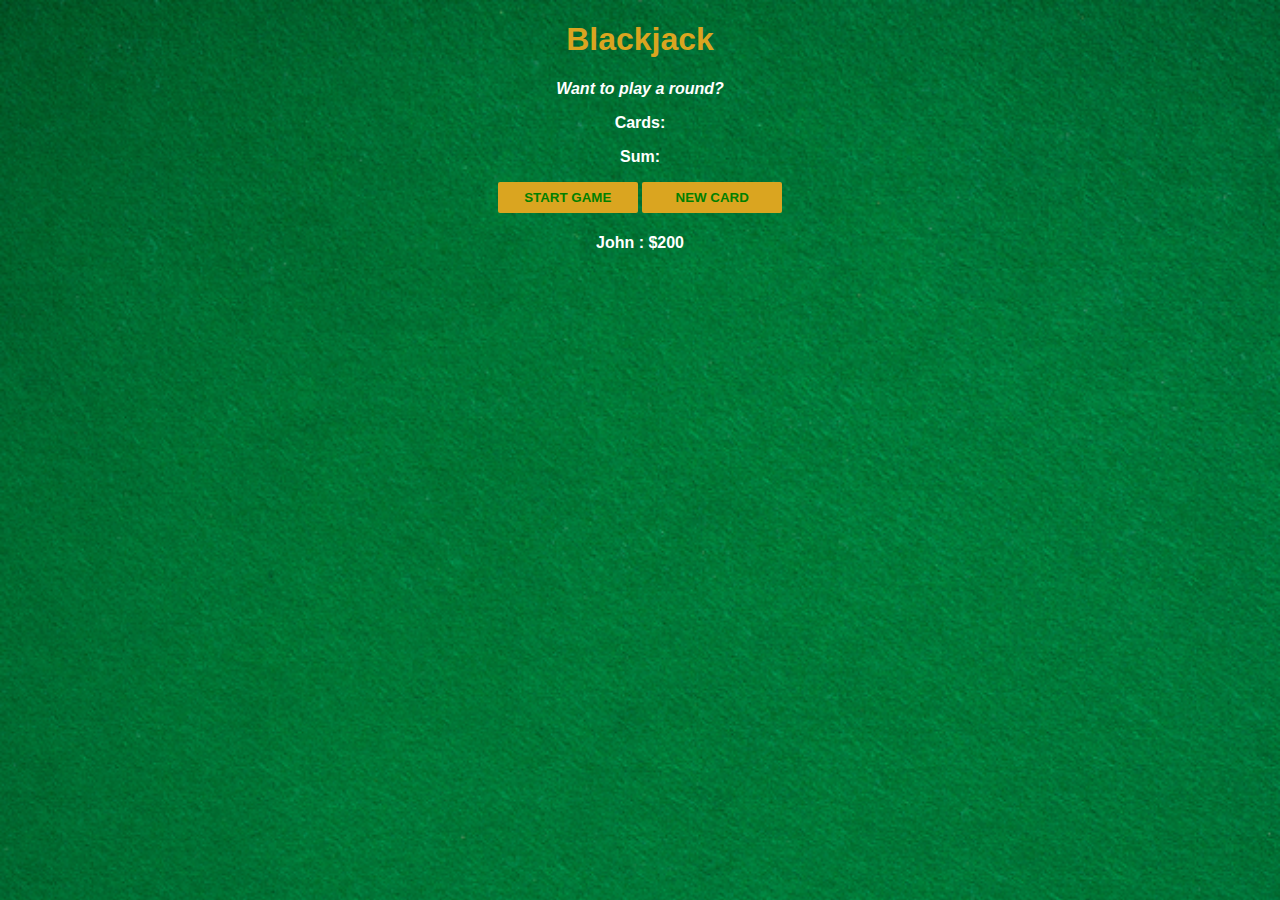
<file: blackJack-game/index.html>
<!DOCTYPE html>
<html lang="en">
<head>
    <meta charset="UTF-8">
    <meta name="viewport" content="width=device-width, initial-scale=1.0">
    <title>Document</title>
    <link rel="stylesheet" href="style.css">
</head>
<body>
    <h1>Blackjack</h1>
    <p id="message-el">Want to play a round?</p>
    <p id="cards-el">Cards:</p>
    <p id="sum-el">Sum:</p>
    <button onclick="startGame()">START GAME</button>
    <button onclick="newCard()">NEW CARD</button>
    <p id="player-el"></p>
   
   
    <script src="script.js"></script>
</body>
</html>
</file>
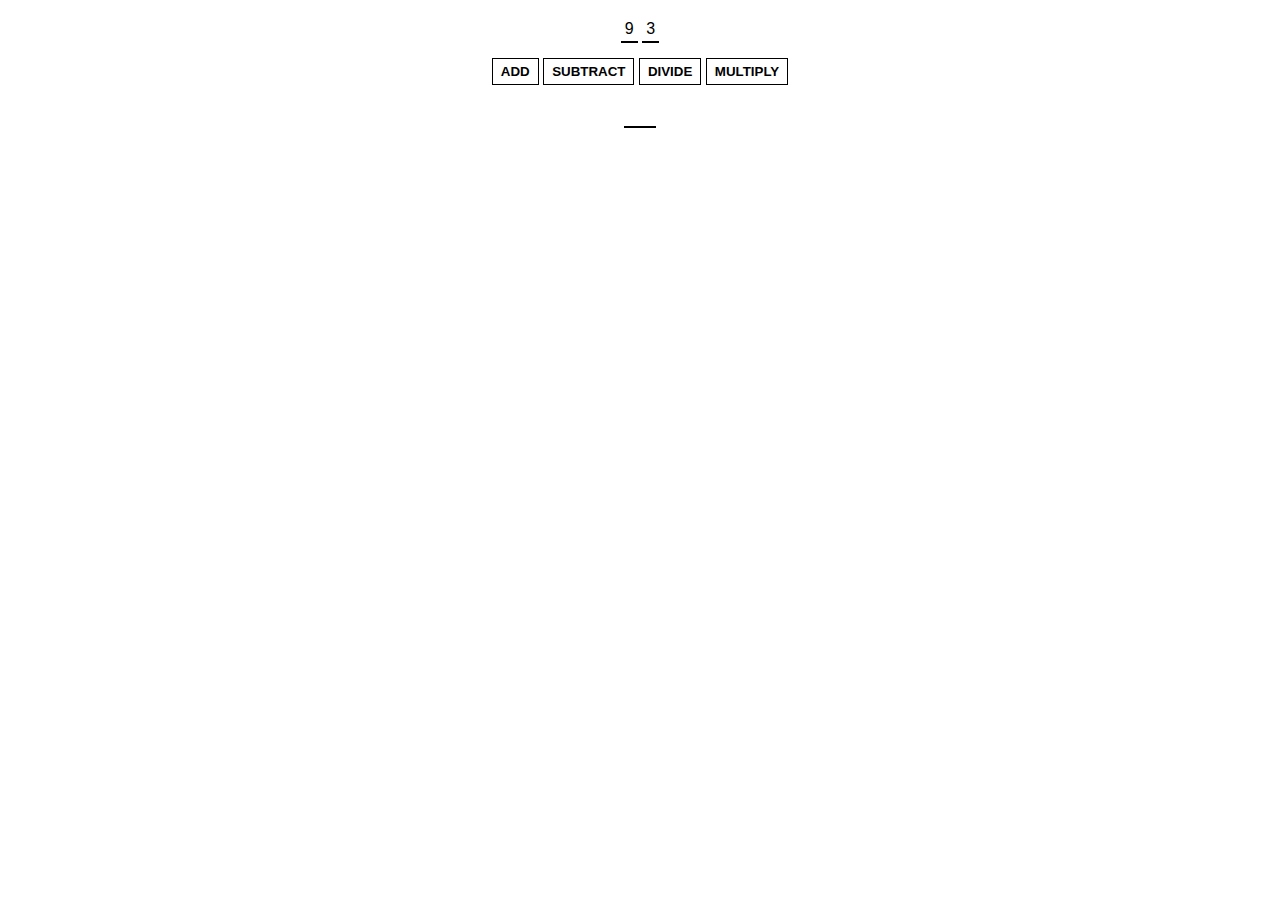
<file: building-calculator/index.html>
<!DOCTYPE html>
<html lang="en">
<head>
    <meta charset="UTF-8">
    <meta name="viewport" content="width=device-width, initial-scale=1.0">
    <title>Document</title>
    <link rel="stylesheet" href="style.css">
</head>
<body>
    <span id="num1-el"></span>
    <span id="num2-el"></span>
    <br>
    <button onclick="add()">ADD</button>
    <button onclick="subtract()">SUBTRACT</button>
    <button onclick="divide()">DIVIDE</button>
    <button onclick="multiply()">MULTIPLY</button>
    <br>
    <span id="sum-el"></span>
    <span id="sub-el"></span>
    <span id="div-el"></span>
    <span id="multi-el"></span>
    <script src="script.js"></script>
</body>
</html>
</file>
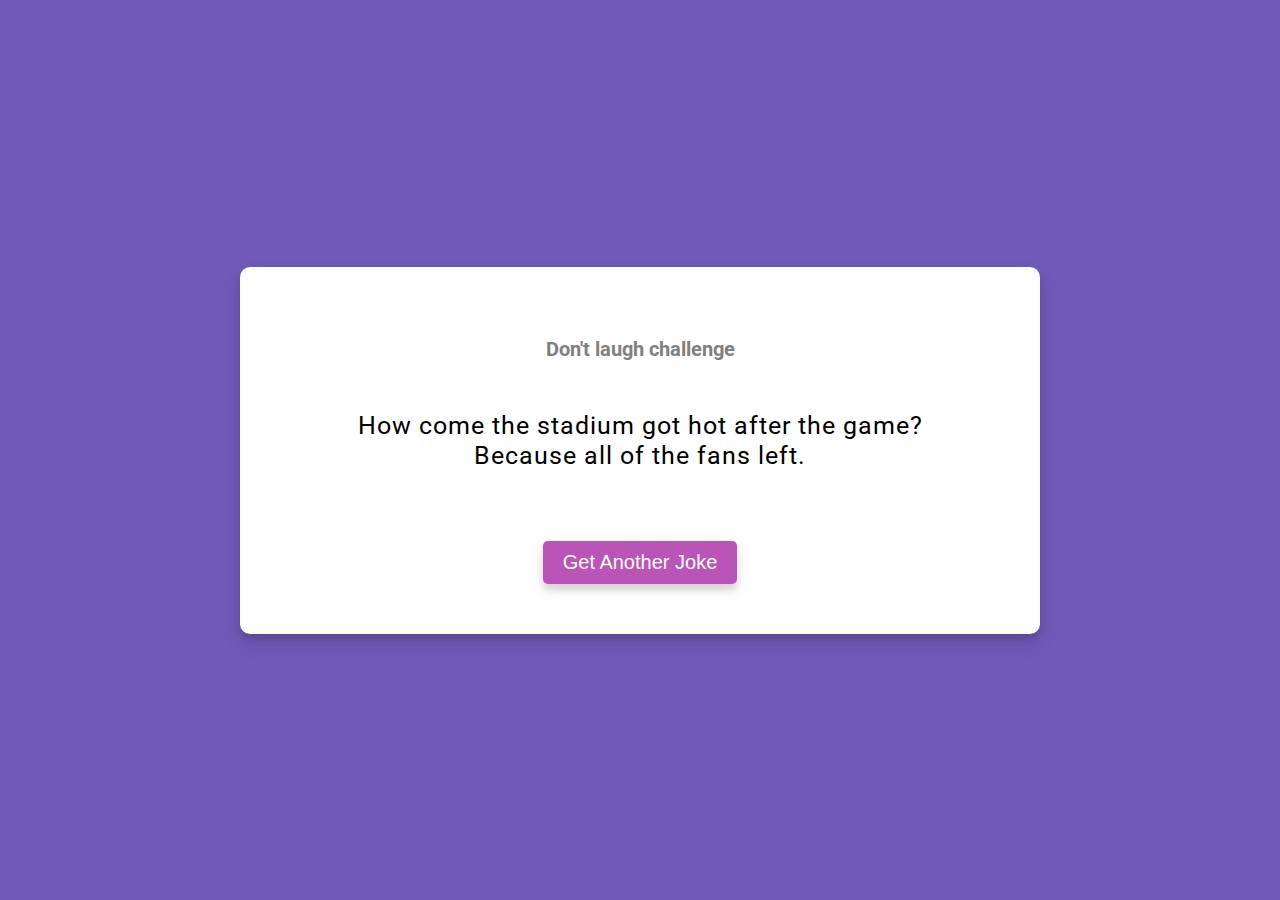
<file: dad-jokes/index.html>
<!DOCTYPE html>
<html lang="en">

<head>
    <meta charset="UTF-8">
    <meta name="viewport" content="width=device-width, initial-scale=1.0">
    <title>Document</title>
    <link rel="stylesheet" href="style.css">
</head>

<body>
    <div class="container">
        <h3>Don't laugh challenge</h3>
        <div class="jokes" id="joke">How come the stadium got hot after the game? Because all of the fans left.</div>
        <button id="jokeBtn">Get Another Joke</button>
        <script src="script.js"></script>
    </div>
</body>

</html>
</file>
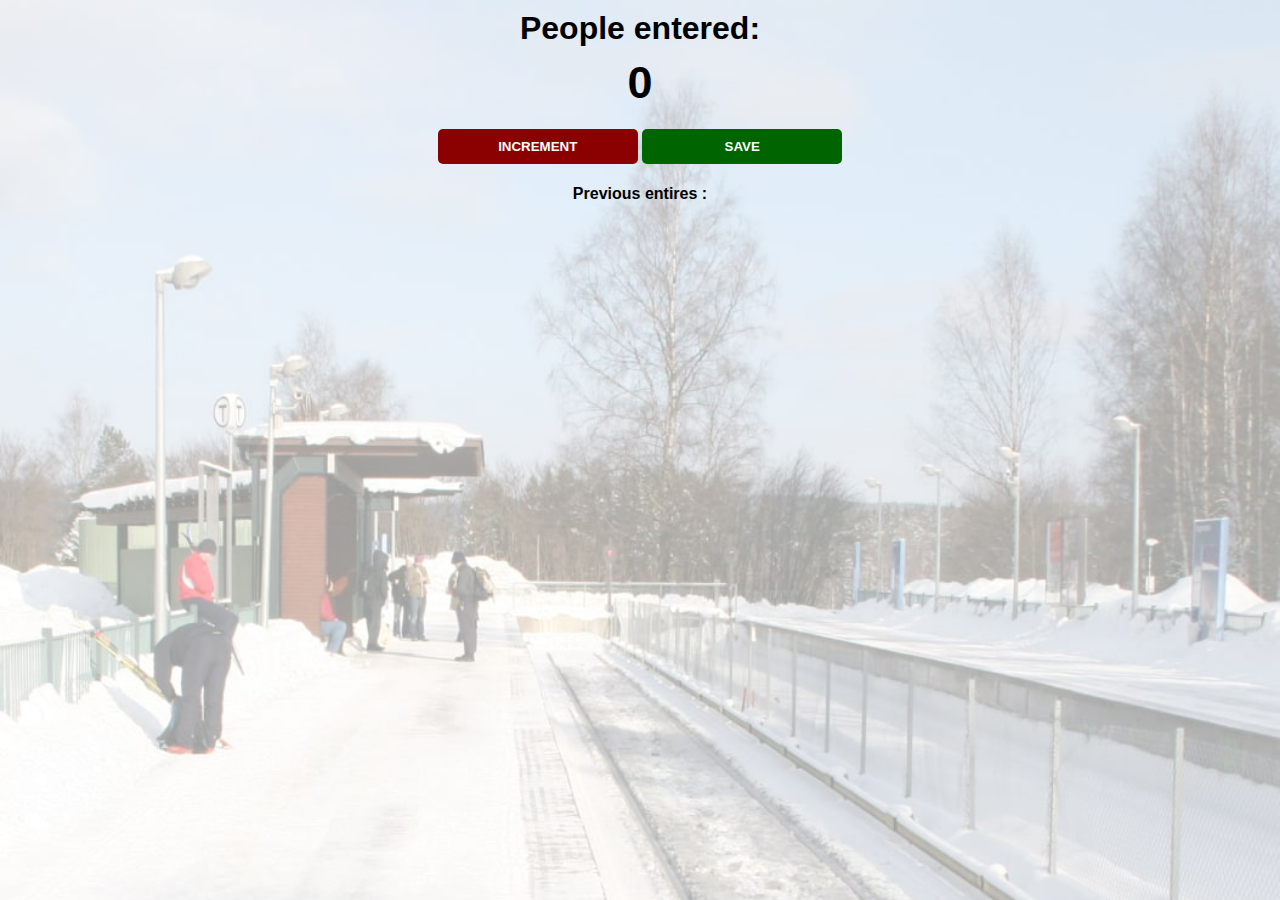
<file: passenger-counter-app/index.html>
<!DOCTYPE html>
<html lang="en">
<head>
    <meta charset="UTF-8">
    <meta name="viewport" content="width=device-width, initial-scale=1.0">
    <title>Document</title>
    <link rel="stylesheet" href="style.css">
</head>
<body>
    <h1>People entered:</h1>
    <h2 id="count-el">0</h2>
    <button id="increment-btn" onclick="increment()">INCREMENT</button>
    <button id="save-btn" onclick="save()">SAVE</button>
    <p id="save-el">Previous entires : </p>
    <script src="script.js"></script>
</body>
</html>
</file>
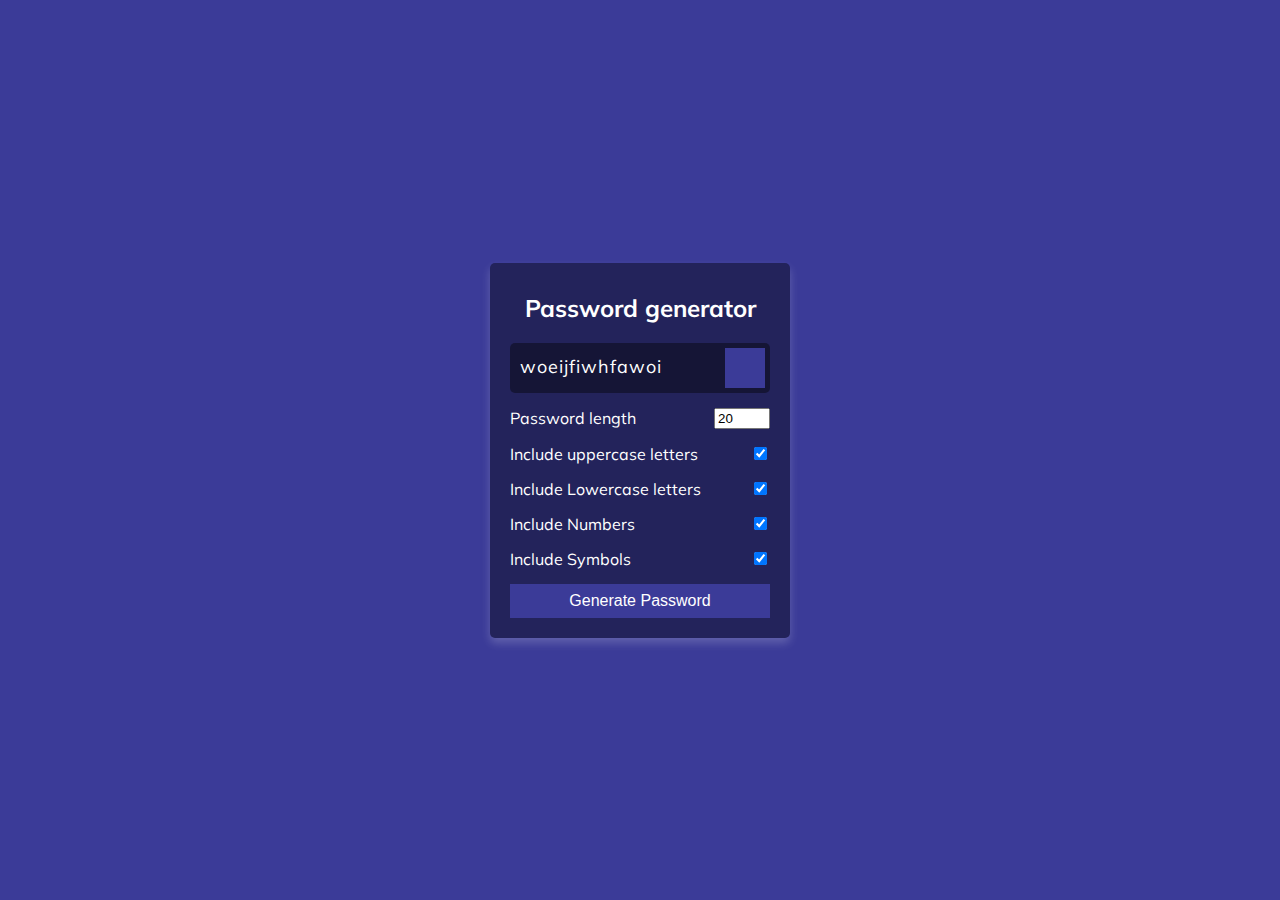
<file: password-generator/index.html>
<!DOCTYPE html>
<html lang="en">

<head>
    <meta charset="UTF-8">
    <meta name="viewport" content="width=device-width, initial-scale=1.0">
    <title>Password Generator</title>
    <link rel="stylesheet" href="https://cdnjs.cloudflare.com/ajax/libs/font-awesome/5.14.0/css/all.min.css"
        integrity="sha512-1PKOgIY59xJ8Co8+NE6FZ+LOAZKjy+KY8iq0G4B3CyeY6wYHN3yt9PW0XpSriVlkMXe40PTKnXrLnZ9+fkDaog=="
        crossorigin="anonymous" />
    <link rel="stylesheet" href="style.css">
</head>

<body>
    <div class="container">
        <h2>Password generator</h2>
        <div class="result-container">
            <span id="result">woeijfiwhfawoi</span>
            <button class="btn" id="clipboard"><i class="far fa-clipboard" aria-hidden="true"></i></button>
        </div>
        <div class="settings">
            <div class="setting">
                <label>Password length</label>
                <input type="number" id="length" min="6" max="20" value="20">
            </div>
            <div class="setting">
                <label>Include uppercase letters</label>
                <input type="checkbox" id="uppercase" checked>
            </div>
            <div class="setting">
                <label>Include Lowercase letters</label>
                <input type="checkbox" id="lowercase" checked>
            </div>
            <div class="setting">
                <label>Include Numbers</label>
                <input type="checkbox" id="number" checked>
            </div>
            <div class="setting">
                <label>Include Symbols</label>
                <input type="checkbox" id="symbol" checked>
            </div>
        </div>
        <button class="btn btn-large" id="generate">Generate Password</button>
    </div>


        <script src="script.js"></script>
</body>

</html>
</file>
<file: blackJack-game/style.css>
body{
    font-family: 'Trebuchet MS', 'Lucida Sans Unicode', 'Lucida Grande', Arial, sans-serif;
    background-image: url("image.png");
    background-size: cover;
    font-weight: bold;
    color: white;
    text-align: center;
}

#message-el {
    font-style: italic;
}

h1 {
    color: goldenrod;
}

button{
    color: green;
    background-color: goldenrod;
    padding: 8px;
    width: 140px;
    font-weight: bold;
    border: none;
    border-radius: 2px;
    margin-bottom: 5px;
}
</file>
<file: building-calculator/style.css>
body {
    font-family: Arial, Helvetica, sans-serif;
    padding: 20px 0;
    margin: 0;
    text-align: center;
}

span {
    border-bottom: 2px solid black;
    padding: 4px;
}

button {
    margin: 20px 0;
    background: white;
    color: black;
    border: 1px solid black;
    font-weight: bold;
    cursor: pointer;
    padding: 5px 8px;
}
</file>
<file: dad-jokes/style.css>
@import url('https://fonts.googleapis.com/css2?family=Roboto:wght@400;700&display=swap');
*{
    box-sizing: border-box;
    
}
h3{
    color: gray;
    font-size: 20px;
    margin-bottom: 20px;
}
body{
    background-color: #6f5ab9;
    font-family: 'Roboto', sans-serif;
    flex-direction: column;
    justify-content: center;
    align-items: center;
    display: flex;
    margin: 0;
    padding: 20px;
    height: 100vh;
    overflow: hidden;
}
button{
    background-color: rgb(186, 85, 183);
    border: none;
    padding: 10px 20px;
    border-radius: 5px;
    box-shadow: 0 5px 15px rgba(0, 0, 0, 0.1), 0 6px 6px rgba(0, 0, 0, 0.1);
    font-size: 20px;
    color: white;
    cursor: pointer;
    margin-top: 20px;
}
.container {
    background-color: #fff;
    border-radius: 10px;
    box-shadow: 0 10px 20px rgba(0, 0, 0, 0.1), 0 6px 6px rgba(0, 0, 0, 0.1);
    padding: 50px 20px;
    text-align: center;
    max-width: 100%;
    width: 800px;
  }
.jokes{
    letter-spacing: 1px;
    font-size: 25px;
    margin: 50px auto;
    max-width: 600px;
    line-height: 30px;
}
button:active{
    transform: scale(0.85);
}
button:hover{
    background-color: #9b59b6;
}
</file>
<file: passenger-counter-app/style.css>
body {
    background-image: url("station.jpg");
    background-size: cover;
    font-family: -apple-system, BlinkMacSystemFont, 'Segoe UI', Roboto, Oxygen, Ubuntu, Cantarell, 'Open Sans', 'Helvetica Neue', sans-serif;
    font-weight: bold;
    text-align: center;
}
h1{
    margin-top: 10px;
    margin-bottom: 10px;
}
h2{
    font-size: 45px;
    margin-top: 0;
    margin-bottom: 20px;
}
button {
    border: none;
    padding-top: 10px;
    padding-bottom: 10px;
    color: white;
    font-weight: bold;
    width: 200px;
    margin-bottom: 5px;
    border-radius: 5px;
}
#increment-btn {
    background: darkred;
}

#save-btn {
    background: darkgreen;
}
</file>
<file: password-generator/style.css>
@import url('https://fonts.googleapis.com/css?family=Muli&display=swap');

*{
    box-sizing: border-box;
}
body{
    background-color: #3b3b98;
    color: #fff;
    font-family: 'Muli', sans-serif;
    margin: 0;
    padding: 10px;
    flex-direction: column;
    display: flex;
    justify-content: center;
    align-items: center;
    height: 100vh;
    overflow: hidden;
}

h2{
    margin: 10px 0 20px;
    text-align: center;
}
.container{
    background-color: #23235b;
    box-shadow: 0 5px 10px rgba(255, 255, 255, 0.2);
    border-radius: 5px;
    padding: 20px;
    width: 300px;
    max-width: 100%;
}
.result-container{
    background-color: rgba(0, 0, 0, 0.4);
    border-radius: 5px;
    padding: 12px 10px;
    display: flex;
    align-items: center;
    justify-content: flex-start;
    position: relative;
    font-size: 18px;
    letter-spacing: 1px;
    height: 50px;
    width: 100%;
}
.result-container #result {
    word-wrap: break-word;
    max-width: calc(100% - 40px);
    overflow-y: scroll;
    height: 100%;
  }
#result::-webkit-scrollbar {
    width: 1rem;
  }

.result-container .btn{
    position: absolute;
    top: 5px;
    right: 5px;
    height: 40px;
    width: 40px;
    font-size: 20px;
}
.btn{
    background-color: #3b3b98;
    border: none;
    color: #fff;
    font-size: 16px;
    cursor: pointer;
    padding: 8px 12px;
}
.btn-large {
    display: block;
    width: 100%;
  }
  
.setting {
    display: flex;
    justify-content: space-between;
    align-items: center;
    margin: 15px 0;
  }
</file>
